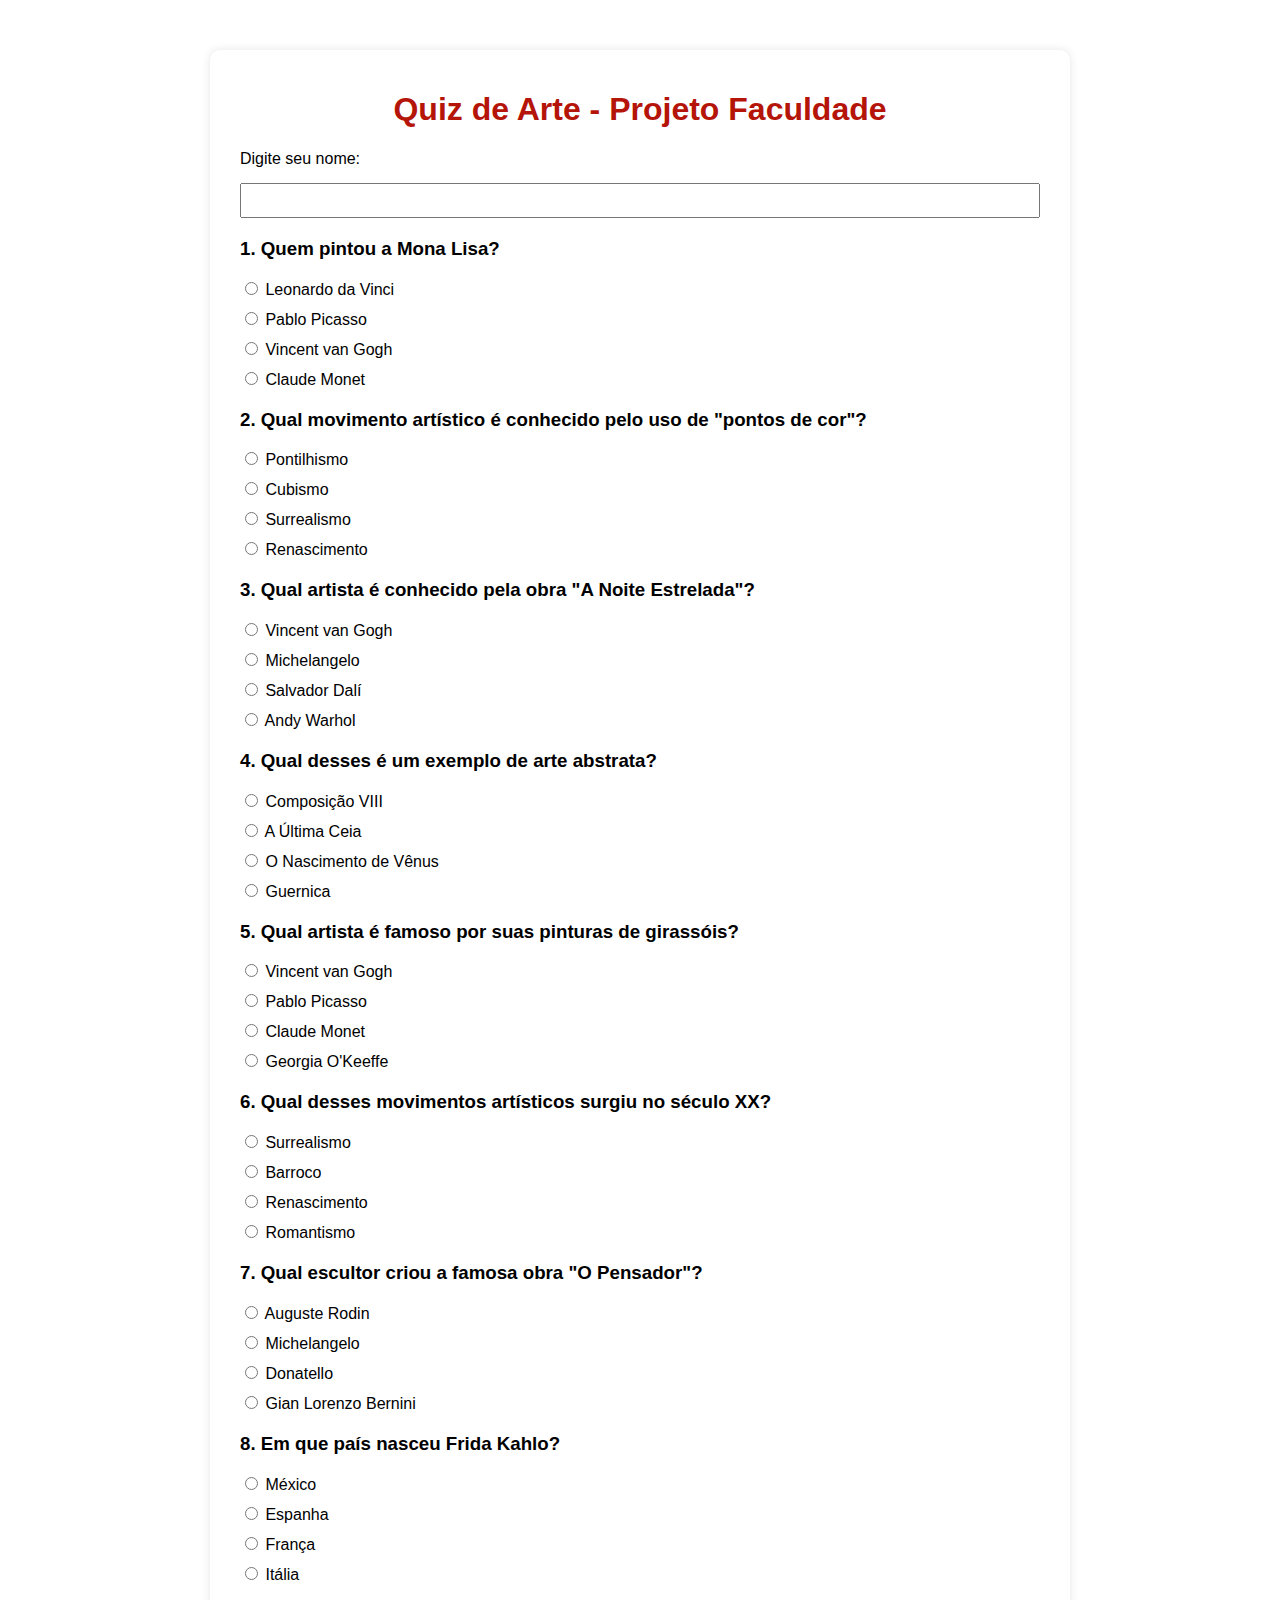
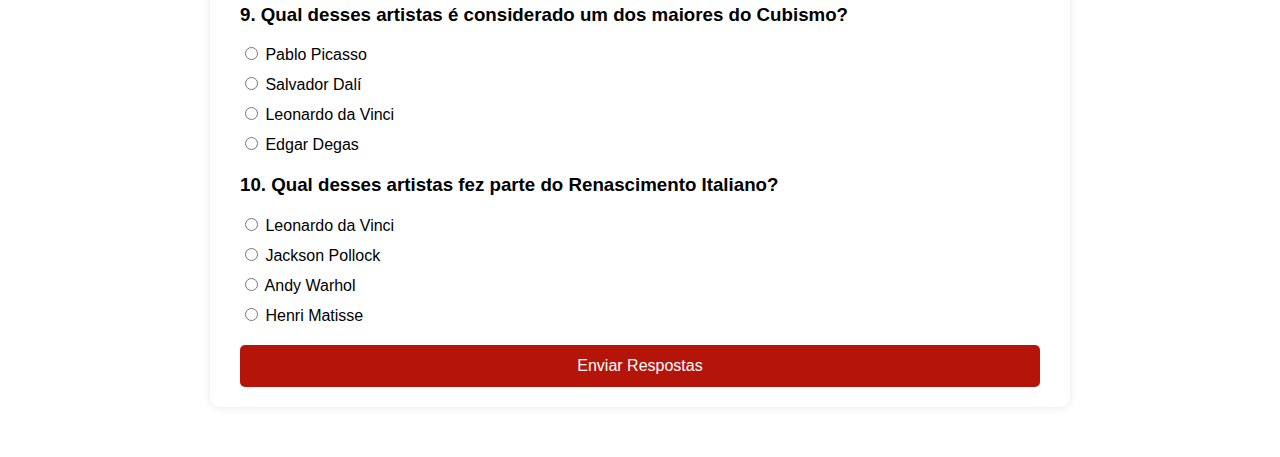
<file: index.html>
<!DOCTYPE html>
<html lang="pt-BR">
<head>
    <meta charset="UTF-8">
    <meta name="viewport" content="width=device-width, initial-scale=1.0">
    <title>Quiz de Arte</title>
    <link rel="stylesheet" href="style.css">
</head>
<body>
    <div class="quiz-container">
        <h1>Quiz de Arte - Projeto Faculdade</h1>
        <form id="quiz-form">
            <div class="input-group">
                <label for="nome">Digite seu nome:</label>
                <input type="text" id="nome" name="nome" required>
            </div>

            <div class="question">
                <h3>1. Quem pintou a Mona Lisa?</h3>
                <label><input type="radio" name="q1" value="1" required> Leonardo da Vinci</label>
                <label><input type="radio" name="q1" value="0"> Pablo Picasso</label>
                <label><input type="radio" name="q1" value="0"> Vincent van Gogh</label>
                <label><input type="radio" name="q1" value="0"> Claude Monet</label>
            </div>

            <div class="question">
                <h3>2. Qual movimento artístico é conhecido pelo uso de "pontos de cor"?</h3>
                <label><input type="radio" name="q2" value="1" required> Pontilhismo</label>
                <label><input type="radio" name="q2" value="0"> Cubismo</label>
                <label><input type="radio" name="q2" value="0"> Surrealismo</label>
                <label><input type="radio" name="q2" value="0"> Renascimento</label>
            </div>

            <div class="question">
                <h3>3. Qual artista é conhecido pela obra "A Noite Estrelada"?</h3>
                <label><input type="radio" name="q3" value="1" required> Vincent van Gogh</label>
                <label><input type="radio" name="q3" value="0"> Michelangelo</label>
                <label><input type="radio" name="q3" value="0"> Salvador Dalí</label>
                <label><input type="radio" name="q3" value="0"> Andy Warhol</label>
            </div>

            <div class="question">
                <h3>4. Qual desses é um exemplo de arte abstrata?</h3>
                <label><input type="radio" name="q4" value="1" required> Composição VIII</label>
                <label><input type="radio" name="q4" value="0"> A Última Ceia</label>
                <label><input type="radio" name="q4" value="0"> O Nascimento de Vênus</label>
                <label><input type="radio" name="q4" value="0"> Guernica</label>
            </div>

            <div class="question">
                <h3>5. Qual artista é famoso por suas pinturas de girassóis?</h3>
                <label><input type="radio" name="q5" value="1" required> Vincent van Gogh</label>
                <label><input type="radio" name="q5" value="0"> Pablo Picasso</label>
                <label><input type="radio" name="q5" value="0"> Claude Monet</label>
                <label><input type="radio" name="q5" value="0"> Georgia O'Keeffe</label>
            </div>

            <div class="question">
                <h3>6. Qual desses movimentos artísticos surgiu no século XX?</h3>
                <label><input type="radio" name="q6" value="1" required> Surrealismo</label>
                <label><input type="radio" name="q6" value="0"> Barroco</label>
                <label><input type="radio" name="q6" value="0"> Renascimento</label>
                <label><input type="radio" name="q6" value="0"> Romantismo</label>
            </div>

            <div class="question">
                <h3>7. Qual escultor criou a famosa obra "O Pensador"?</h3>
                <label><input type="radio" name="q7" value="1" required> Auguste Rodin</label>
                <label><input type="radio" name="q7" value="0"> Michelangelo</label>
                <label><input type="radio" name="q7" value="0"> Donatello</label>
                <label><input type="radio" name="q7" value="0"> Gian Lorenzo Bernini</label>
            </div>

            <div class="question">
                <h3>8. Em que país nasceu Frida Kahlo?</h3>
                <label><input type="radio" name="q8" value="1" required> México</label>
                <label><input type="radio" name="q8" value="0"> Espanha</label>
                <label><input type="radio" name="q8" value="0"> França</label>
                <label><input type="radio" name="q8" value="0"> Itália</label>
            </div>

            <div class="question">
                <h3>9. Qual desses artistas é considerado um dos maiores do Cubismo?</h3>
                <label><input type="radio" name="q9" value="1" required> Pablo Picasso</label>
                <label><input type="radio" name="q9" value="0"> Salvador Dalí</label>
                <label><input type="radio" name="q9" value="0"> Leonardo da Vinci</label>
                <label><input type="radio" name="q9" value="0"> Edgar Degas</label>
            </div>

            <div class="question">
                <h3>10. Qual desses artistas fez parte do Renascimento Italiano?</h3>
                <label><input type="radio" name="q10" value="1" required> Leonardo da Vinci</label>
                <label><input type="radio" name="q10" value="0"> Jackson Pollock</label>
                <label><input type="radio" name="q10" value="0"> Andy Warhol</label>
                <label><input type="radio" name="q10" value="0"> Henri Matisse</label>
            </div>

            <button type="submit">Enviar Respostas</button>
        </form>
    </div>

    <script src="script.js"></script>
</body>
</html>
</file>
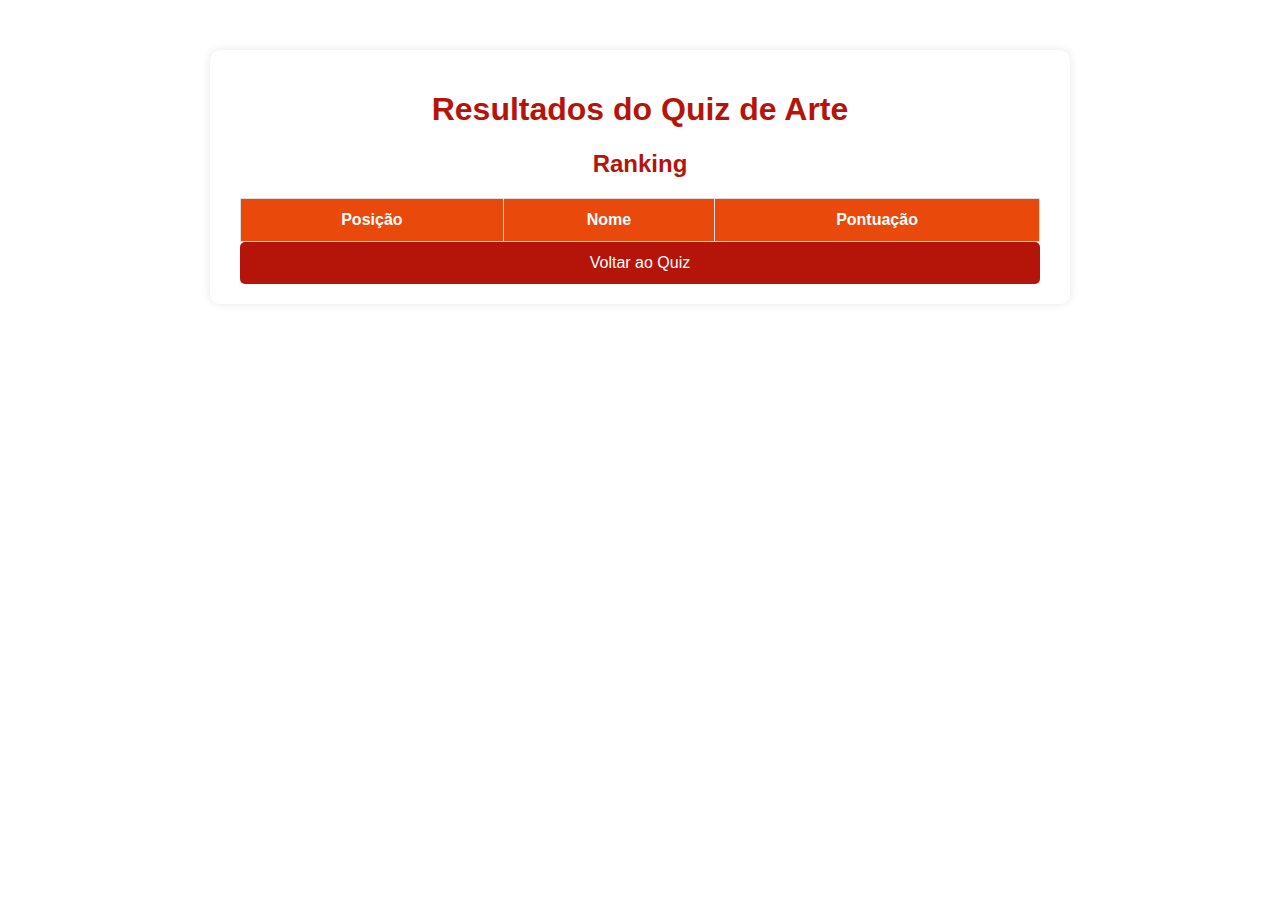
<file: resultado.html>
<!DOCTYPE html>
<html lang="pt-BR">
<head>
    <meta charset="UTF-8">
    <meta name="viewport" content="width=device-width, initial-scale=1.0">
    <title>Resultados do Quiz de Arte</title>
    <link rel="stylesheet" href="style.css">
</head>
<body>
    <div class="result-container">
        <h1>Resultados do Quiz de Arte</h1>
        <div id="resultado-jogador"></div>
        <h2>Ranking</h2>
        <table id="ranking">
            <thead>
                <tr>
                    <th>Posição</th>
                    <th>Nome</th>
                    <th>Pontuação</th>
                </tr>
            </thead>
            <tbody>
                <!-- Ranking será inserido aqui via JavaScript -->
            </tbody>
        </table>
        <button onclick="voltar()">Voltar ao Quiz</button>
    </div>

    <script src="script.js"></script>
</body>
</html>
</file>
<file: style.css>
body {
    font-family: Arial, sans-serif;
    background-image: url(https://img.freepik.com/vetores-gratis/fundo-de-formas-abstratas-em-aquarela_52683-72135.jpg?t=st=1726752214~exp=1726755814~hmac=1d54adf5995d6b06fd6c30ecd0ba26c09708034877310b04c6326dae3936e9f9&w=740);
    margin: 0;
    padding: 0;
}

.quiz-container, .result-container {
    background-color: #fff;
    padding: 20px 30px;
    margin: 50px auto;
    border-radius: 10px;
    box-shadow: 0 0 10px rgba(0,0,0,0.1);
    max-width: 800px;
}

h1, h2 {
    text-align: center;
    color: #b51409;
}

.input-group {
    margin-bottom: 20px;
}

label {
    display: block;
    margin-bottom: 10px;
}

input[type="text"] {
    width: 100%;
    padding: 8px;
    margin-top: 5px;
    box-sizing: border-box;
}

button {
    background-color: #b51409;
    color: white;
    padding: 12px 20px;
    border: none;
    border-radius: 5px;
    cursor: pointer;
    display: block;
    width: 100%;
    font-size: 16px;
}

button:hover {
    background-color: #ea490c;
}

.question {
    margin-bottom: 20px;
}

table {
    width: 100%;
    border-collapse: collapse;
    margin-top: 20px;
}

table, th, td {
    border: 1px solid #ddd;
}

th, td {
    padding: 12px;
    text-align: center;
}

th {
    background-color: #ea490c;
    color: white;
}

#resultado-jogador {
    font-size: 20px;
    text-align: center;
    margin-bottom: 20px;
}
</file>
